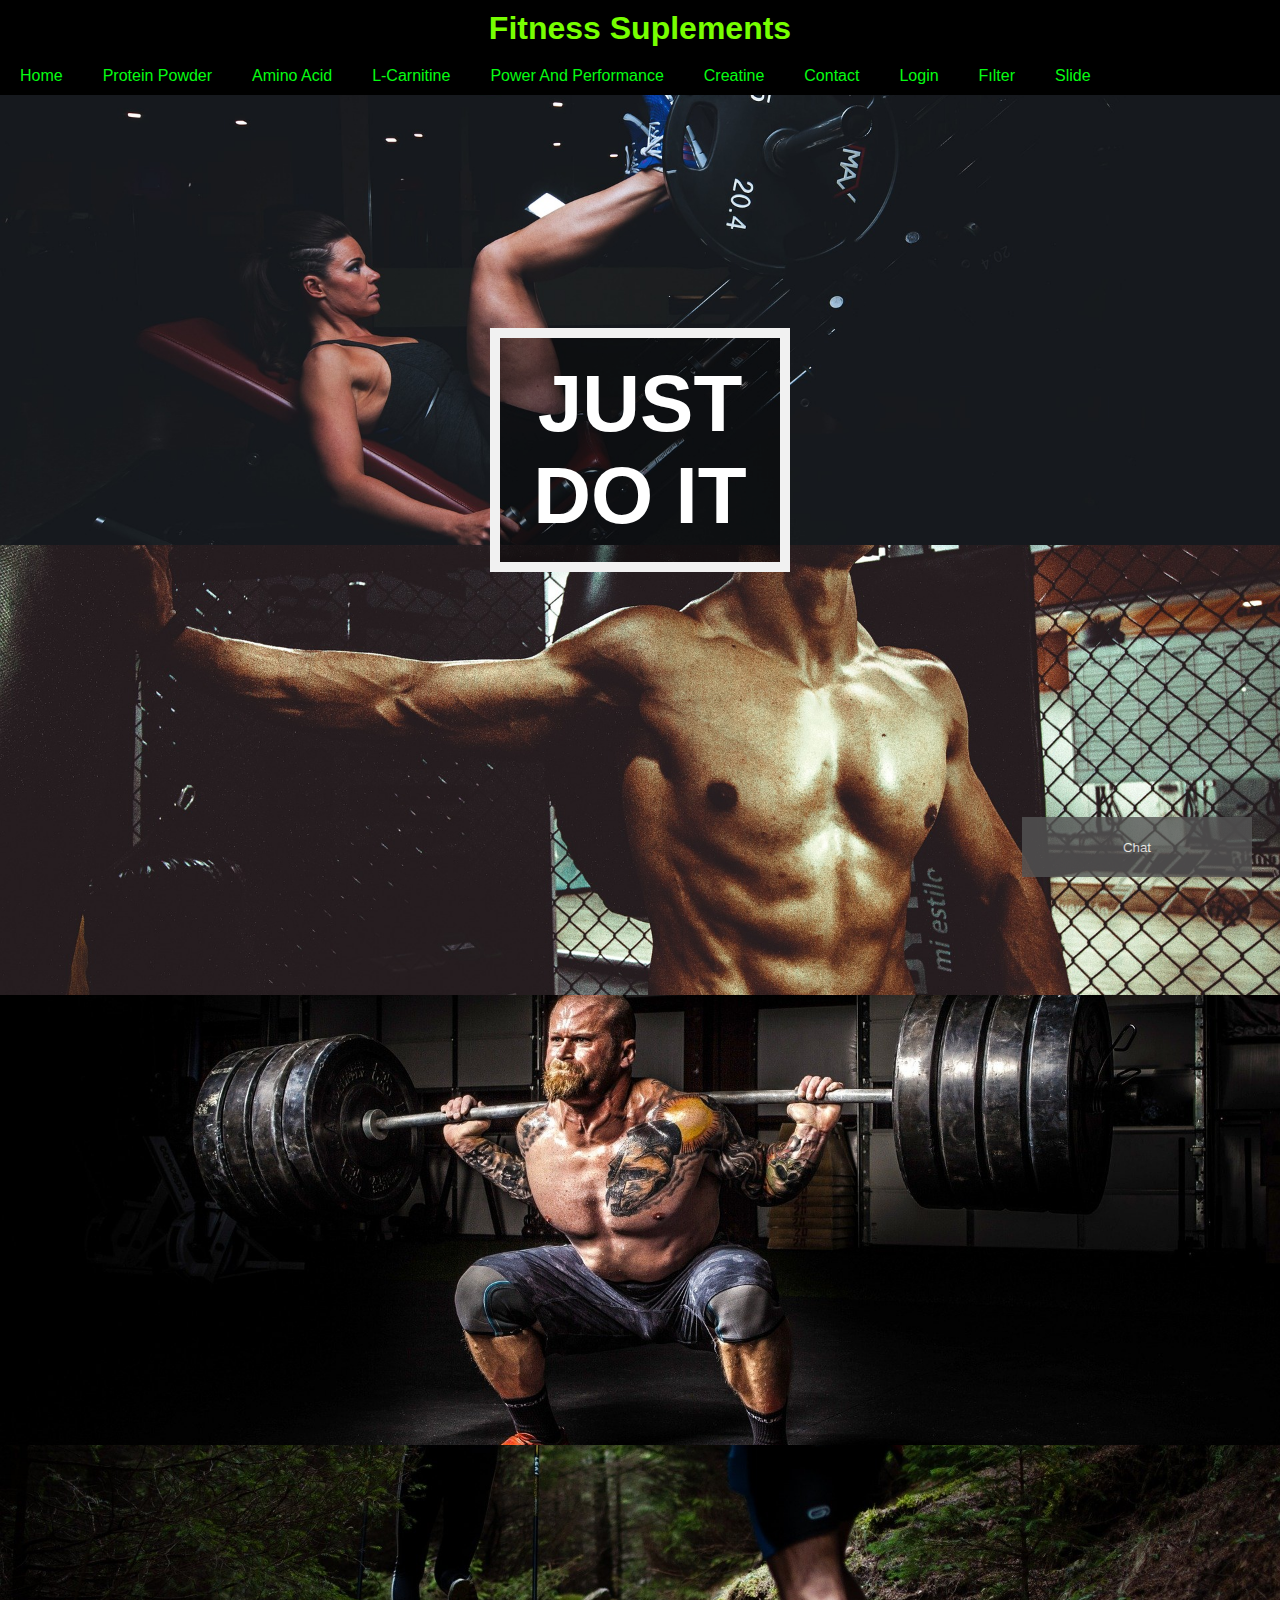
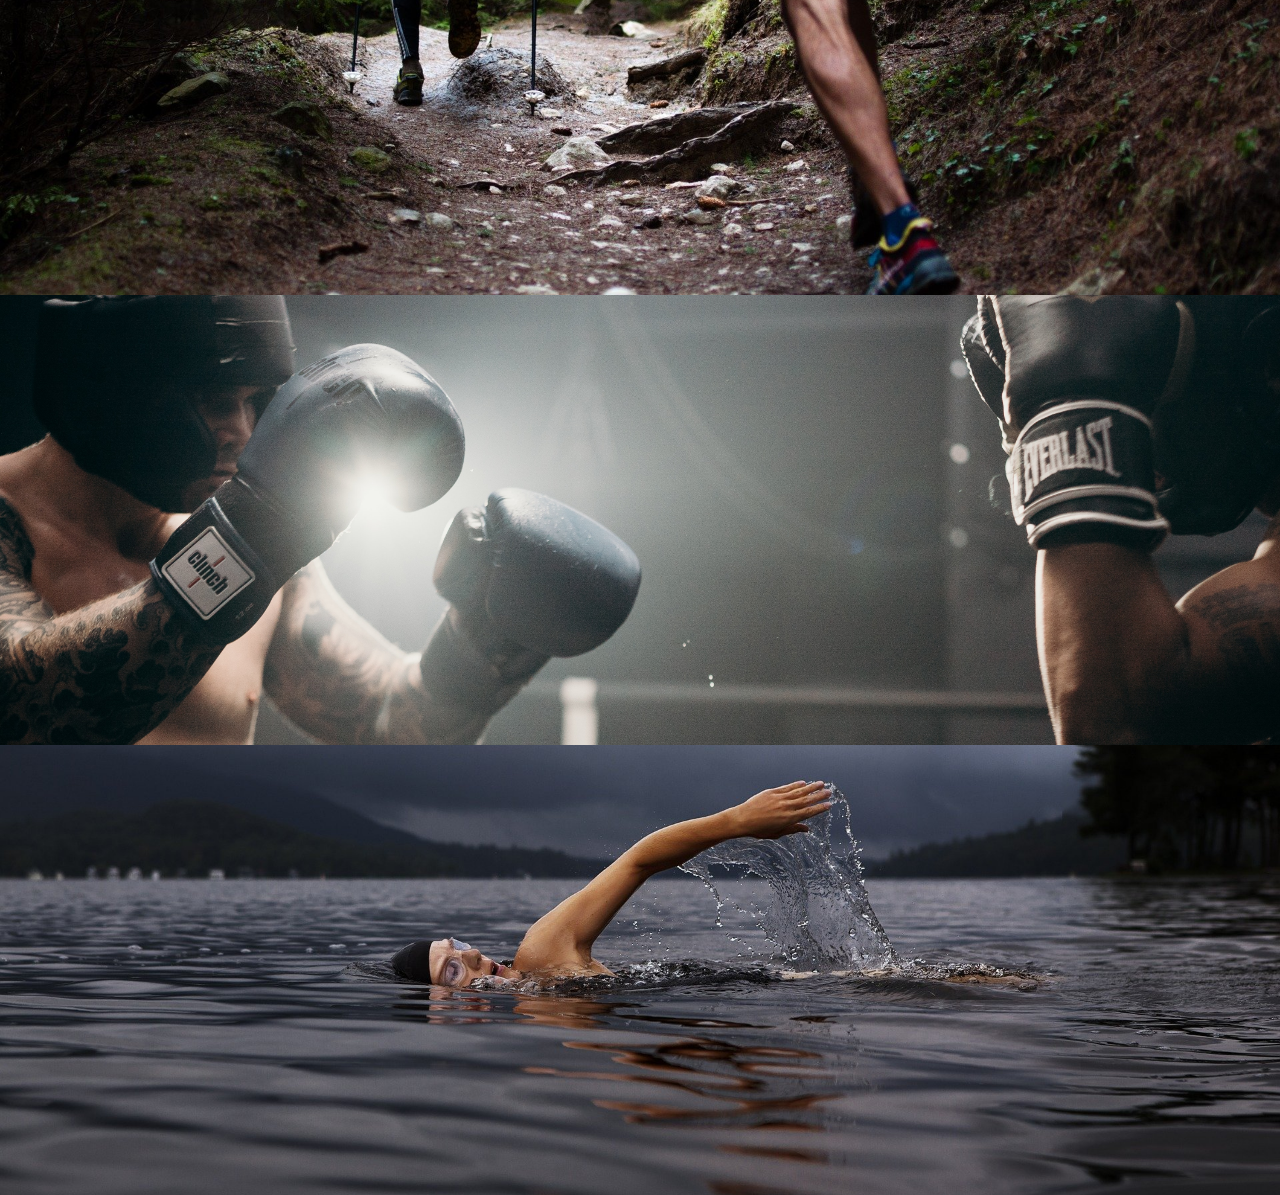
<file: index.html>
<!DOCTYPE html>
<html lang="en">
<head>
    <meta charset="UTF-8">
    <meta name="viewport" content="width=device-width, initial-scale=1.0">
    <title>Page Title</title>
    <link rel="stylesheet" href="grafic.css">
	<style>
body, html {
  height: 100%;
  margin: 0;
  font-family: Arial, Helvetica, sans-serif;
}

* {
  box-sizing: border-box;
}

.bg-image {
  /* Full height */
  height: 50%; 
  
  /* Center and scale the image nicely */
  background-position: center;
  background-repeat: no-repeat;
  background-size: cover;
}

/* Images used */
.img1 { background-image: url("/photo/adult-1850925_1920.jpg"); }
.img2 { background-image: url("/photo/fitness-863081_1920.jpg"); }
.img3 { background-image: url("/photo/man-1282232_1920.jpg"); }
.img4 { background-image: url("/photo/men-1245982_1920.jpg"); }
.img5 { background-image: url("/photo/pexels-cottonbro-4761663.jpg"); }
.img6 { background-image: url("/photo/swim-864383_1920.jpg"); }

/* Position text in the middle of the page/image */
.bg-text {
  background-color: rgb(0,0,0); /* Fallback color */
  background-color: rgba(0,0,0, 0.4); /* Black w/opacity/see-through */
  color: white;
  font-weight: bold;
  font-size: 80px;
  border: 10px solid #f1f1f1;
  position: fixed;
  top: 50%;
  left: 50%;
  transform: translate(-50%, -50%);
  z-index: 2;
  width: 300px;
  padding: 20px;
  text-align: center;
}
</style>
</head>

<body>

<h1>Fitness Suplements</h1>
<ul>
    
    <li><a href="index.html">Home</a></li>
    <li><a href="proteintozu.html">Protein Powder</a></li>
    <li><a href="aminoasit.html">Amino Acid</a></li>
    <li><a href="L-Karnitin.html">L-Carnitine</a></li>
    <li><a href="Performans Ve Guc.html">Power And Performance</a></li>
    <li><a href="kreatin.html">Creatine</a></li>
    <li><a href="contact.html">Contact</a></li>
    <li><a href="login.html">Login</a></li>
    <li><a href="filtertext2.html">Fılter</a></li>
    <li><a href="slide.html">Slide</a></li>

</ul>
<!--BACK GROUND ------------------------------------------------------------------------------------------->

</body>
</html>

<html>
<head>
<meta name="viewport" content="width=device-width, initial-scale=1">

</head>
<body>

<div class="bg-image img1"></div>
<div class="bg-image img2"></div>
<div class="bg-image img3"></div>
<div class="bg-image img4"></div>
<div class="bg-image img5"></div>
<div class="bg-image img6"></div>

<div class="bg-text">JUST DO IT</div>

<!--Chat screnn *************************************************************************************************-->


<html>
<head>
<meta name="viewport" content="width=device-width, initial-scale=1">
<style>
body {font-family: Arial, Helvetica, sans-serif;}
* {box-sizing: border-box;}

/* Button used to open the chat form - fixed at the bottom of the page */
.open-button {
  background-color: #555;
  color: white;
  padding: 16px 20px;
  border: none;
  cursor: pointer;
  opacity: 0.8;
  position: fixed;
  bottom: 23px;
  right: 28px;
  width: 230px;
  height: 60px;
}

/* The popup chat - hidden by default */
.chat-popup {
  display: none;
  position: fixed;
  bottom: 0;
  right: 15px;
  border: 3px solid #f1f1f1;
  z-index: 9;
}

/* Add styles to the form container */
.form-container {
  max-width: 300px;
  padding: 10px;
  background-color: white;
}

/* Full-width textarea */
.form-container textarea {
  width: 100%;
  padding: 15px;
  margin: 5px 0 22px 0;
  border: none;
  background: #f1f1f1;
  resize: none;
  min-height: 200px;
}

/* When the textarea gets focus, do something */
.form-container textarea:focus {
  background-color: #ddd;
  outline: none;
}

/* Set a style for the submit/send button */
.form-container .btn {
  background-color: #4CAF50;
  color: white;
  padding: 16px 20px;
  border: none;
  cursor: pointer;
  width: 100%;
  height: 50%;
  margin-bottom:10px;
  opacity: 0.8;
}

/* Add a red background color to the cancel button */
.form-container .cancel {
  background-color: red;
}

/* Add some hover effects to buttons */
.form-container .btn:hover, .open-button:hover {
  opacity: 1;
}
</style>
</head>
<body>



<button class="open-button" onclick="openForm()">Chat</button>

<div class="chat-popup" id="myForm">
  <form action="/action_page.php" class="form-container">
    <h1>Chat</h1>

    <label for="msg"><b>Message</b></label>
    <textarea placeholder="Type message.." name="msg" required></textarea>

    <button type="submit" class="btn">Send</button>
    <button type="button" class="btn cancel" onclick="closeForm()">Close</button>
  </form>
</div>

<script>
function openForm() {
  document.getElementById("myForm").style.display = "block";
}

function closeForm() {
  document.getElementById("myForm").style.display = "none";
}
</script>

</body>
</html>


</body>
</html>
</file>
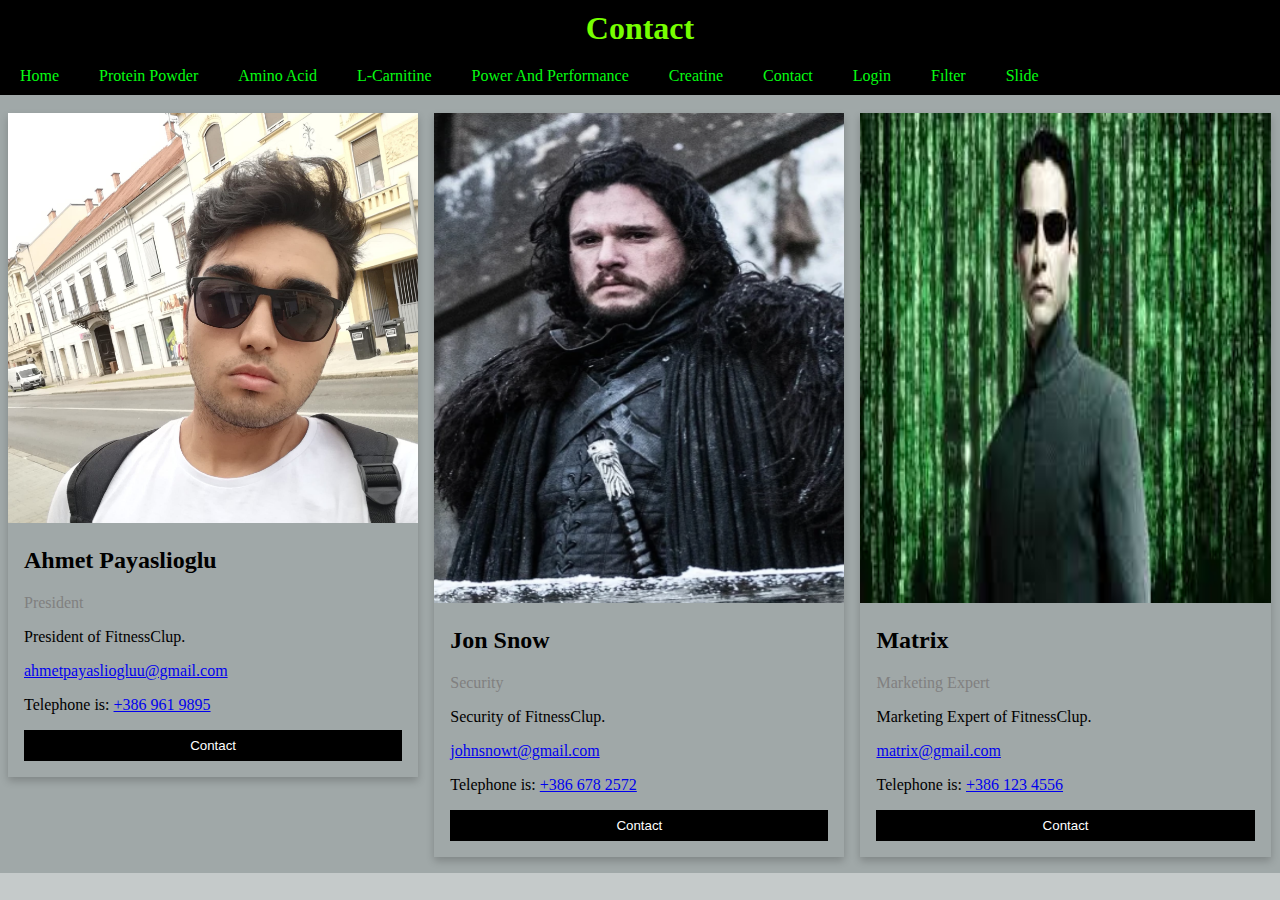
<file: contact.html>
<!DOCTYPE html>
<html>
<head>
<link rel="stylesheet" href="grafic.css">
<meta name="viewport" content="width=device-width, initial-scale=1">
<style>
html {
  box-sizing: border-box;
}

*, *:before, *:after {
  box-sizing: inherit;
}

.column {
  float: left;
  width: 33.3%;
  margin-bottom: 16px;
  padding: 0 8px;
}

@media screen and (max-width: 650px) {
  .column {
    width: 100%;
    display: block;
  }
}

.card {
  box-shadow: 0 4px 8px 0 rgba(0, 0, 0, 0.2);
}

.container {
  padding: 0 16px;
}

.container::after, .row::after {
  content: "";
  clear: both;
  display: table;
}

.title {
  color: grey;
}

.button {
  border: none;
  outline: 0;
  display: inline-block;
  padding: 8px;
  color: white;
  background-color: #000;
  text-align: center;
  cursor: pointer;
  width: 100%;
}

.button:hover {
  background-color: #555;
}
</style>
</head>
<body>
<h1>Contact</h1>

<ul>

  <li><a href="index.html">Home</a></li>
  <li><a href="proteintozu.html">Protein Powder</a></li>
  <li><a href="aminoasit.html">Amino Acid</a></li>
  <li><a href="L-Karnitin.html">L-Carnitine</a></li>
  <li><a href="Performans Ve Guc.html">Power And Performance</a></li>
  <li><a href="kreatin.html">Creatine</a></li>
  <li><a href="contact.html">Contact</a></li>
  <li><a href="login.html">Login</a></li>
  <li><a href="filtertext2.html">Fılter</a></li>
  <li><a href="slide.html">Slide</a></li>
    
   
</ul>

<br>

<div class="row">
  <div class="column">
    <div class="card">
      <img src="/photo/saas.jpeg" alt="Jane" style="width:100%">
      <div class="container">
        <h2>Ahmet Payaslioglu</h2>
        <p class="title">President</p>
        <p>President of FitnessClup.</p>
        <p><a href="mailto:ahmetpayasliogluu@gmail.com">ahmetpayasliogluu@gmail.com</a></p>
        <p>Telephone is: <a href="https://api.whatsapp.com/send?phone=3869619895">+386 961 9895</a> </p>
        <p><a href="mailto:ahmetpayasliogluu@gmail.com"><button class="button">Contact</button></a></p>
      </div>
    </div>
  </div>
  <div class="row">
    <div class="column">
      <div class="card">
        <img src="/photo/JonSnow.png" alt="Jane" style="width:100%" height="490">
        <div class="container">
          <h2>Jon Snow</h2>
          <p class="title">Security</p>
          <p>Security of FitnessClup.</p>
          <p><a href="mailto:johnsnow@gmail.com">johnsnowt@gmail.com</a></p>
          <p>Telephone is: <a href="https://api.whatsapp.com/send?phone=3869619895">+386 678 2572</a> </p>
          <p><a href="mailto:johnsnow@gmail.com"><button class="button">Contact</button></a></p>
        </div>
      </div>
    </div>
    <div class="row">
      <div class="column">
        <div class="card">
          <img src="/photo/matrix.jpg" alt="Jane" style="width:100%" height="490">
          <div class="container">
            <h2>Matrix</h2>
            <p class="title">Marketing Expert</p>
            <p>Marketing Expert of FitnessClup.</p>
            <p><a href="mailto:matrix@gmail.com">matrix@gmail.com</a></p>
            <p>Telephone is: <a href="https://api.whatsapp.com/send?phone=3869619895">+386 123 4556</a> </p>
            <p><a href="mailto:matrix@gmail.com"><button class="button">Contact</button></a></p>
          </div>
        </div>
      </div>


  
  
  

</body>
</html>
</file>
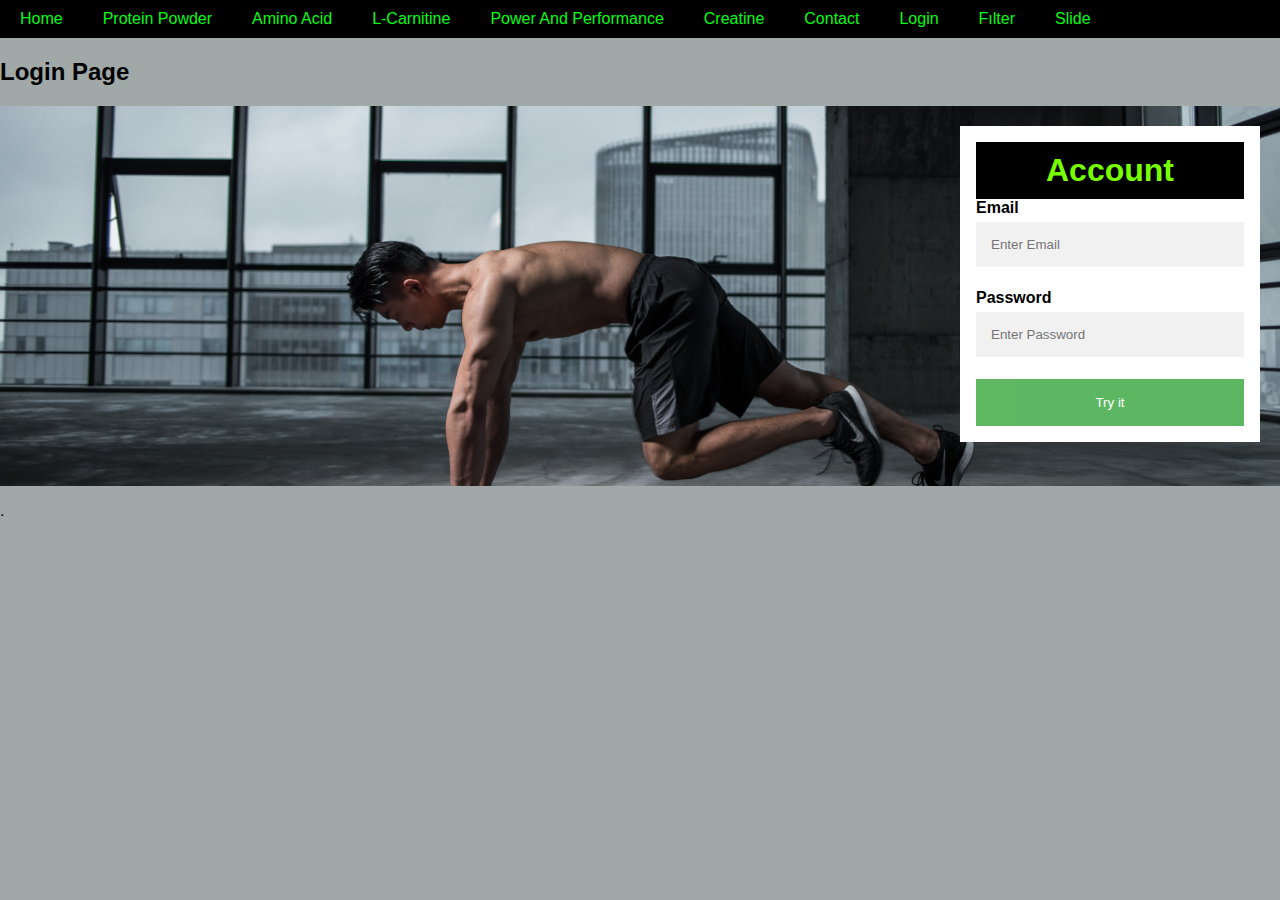
<file: login.html>
<!DOCTYPE html>
<html>
<head>
<link rel="stylesheet" href="grafic.css">
<meta name="viewport" content="width=device-width, initial-scale=1">
<style>
body, html {
  height: 100%;
  font-family: Arial, Helvetica, sans-serif;
}

* {
  box-sizing: border-box;
}

.bg-img {
  /* The image used */
  background-image: url("/photo/pexels-li-sun-2294361.jpg");

  min-height: 380px;

  /* Center and scale the image nicely */
  background-position: center;
  background-repeat: no-repeat;
  background-size: cover;
  position: relative;
}

/* Add styles to the form container */
.container {
  position: absolute;
  right: 0;
  margin: 20px;
  max-width: 300px;
  padding: 16px;
  background-color: white;
}

/* Full-width input fields */
input[type=text], input[type=password] {
  width: 100%;
  padding: 15px;
  margin: 5px 0 22px 0;
  border: none;
  background: #f1f1f1;
}

input[type=text]:focus, input[type=password]:focus {
  background-color: #ddd;
  outline: none;
}

/* Set a style for the submit button */
.btn {
  background-color: #4CAF50;
  color: white;
  padding: 16px 20px;
  border: none;
  cursor: pointer;
  width: 100%;
  height: 50%;
  opacity: 0.9;
}

.btn:hover {
  opacity: 1;
}
</style>
</head>
<body>
    <ul>
    
        <li><a href="index.html">Home</a></li>
        <li><a href="proteintozu.html">Protein Powder</a></li>
        <li><a href="aminoasit.html">Amino Acid</a></li>
        <li><a href="L-Karnitin.html">L-Carnitine</a></li>
        <li><a href="Performans Ve Guc.html">Power And Performance</a></li>
        <li><a href="kreatin.html">Creatine</a></li>
        <li><a href="contact.html">Contact</a></li>
        <li><a href="login.html">Login</a></li>
        <li><a href="filtertext2.html">Fılter</a></li>
        <li><a href="slide.html">Slide</a></li>
    
    </ul>
<h2>Login Page</h2>
<div class="bg-img">
  <form action="/action_page.php" class="container">
    <h1>Account</h1>

    <label for="email"><b>Email</b></label>
    <input type="text" placeholder="Enter Email" name="email" required>

    <label for="psw"><b>Password</b></label>
    <input type="password" placeholder="Enter Password" name="psw" required>

    
    <button onclick="myFunction()" class="btn">Try it</button>

<script>
function myFunction() {
  alert("We have to set Database. That service will release soon!");
}
</script>

  </form>
</div>

<p>.</p>

</body>
</html>
</file>
<file: grafic.css>
html ,body {
    margin: 0px;
    padding: 0px;
    font-family: Vardana;
    background-color: rgba(95, 109, 109, 0.363);
}
h1 {

    background-color: rgb(0, 0, 0);
    color: rgb(119, 255, 0);
    padding: 10px;
    text-align: center;
    margin: 0px;

}
ul {

    list-style-type:none;
    background-color: rgb(0, 0, 0);
    color: rgb(0, 0, 0);
    margin: 0px;
    display: flex;
    padding-left: 0px;

}
li {

    padding-top: 10px;
    padding-bottom: 10px;

}
li a {

    padding: 10px 20px;
    text-decoration: none;
    color: rgb(6, 252, 18);

}

li a :hover {

    background-color: rgb(32, 34, 32);
    color: rgb(189, 0, 196);

}

.content {
    max-width: 1000px;
    margin: auto;
    background-color: rgb(217, 207, 221);

}
.content h2 {

    background-color: rgb(58, 61, 58);
    color: rgb(118, 255, 105);
    text-align: center;
    padding: 5px;
}

.content p {

    padding: 5px;

}

button {


    border: none;
    outline: none;
    padding: 12px 16px;
    background-color: #f1f1f1;
    cursor: pointer;
}

button:hover{

    background-color: #000000;
    color: #0afd47;
    cursor: pointer;
}



.wrapper {
   
    display: flex;
    flex-wrap: wrap;
    justify-content: center;
    
    }

.wrapper img{
    height: 307px;
}

.wrapper img:hover {
    transform: scale(1.2);
}
</file>
